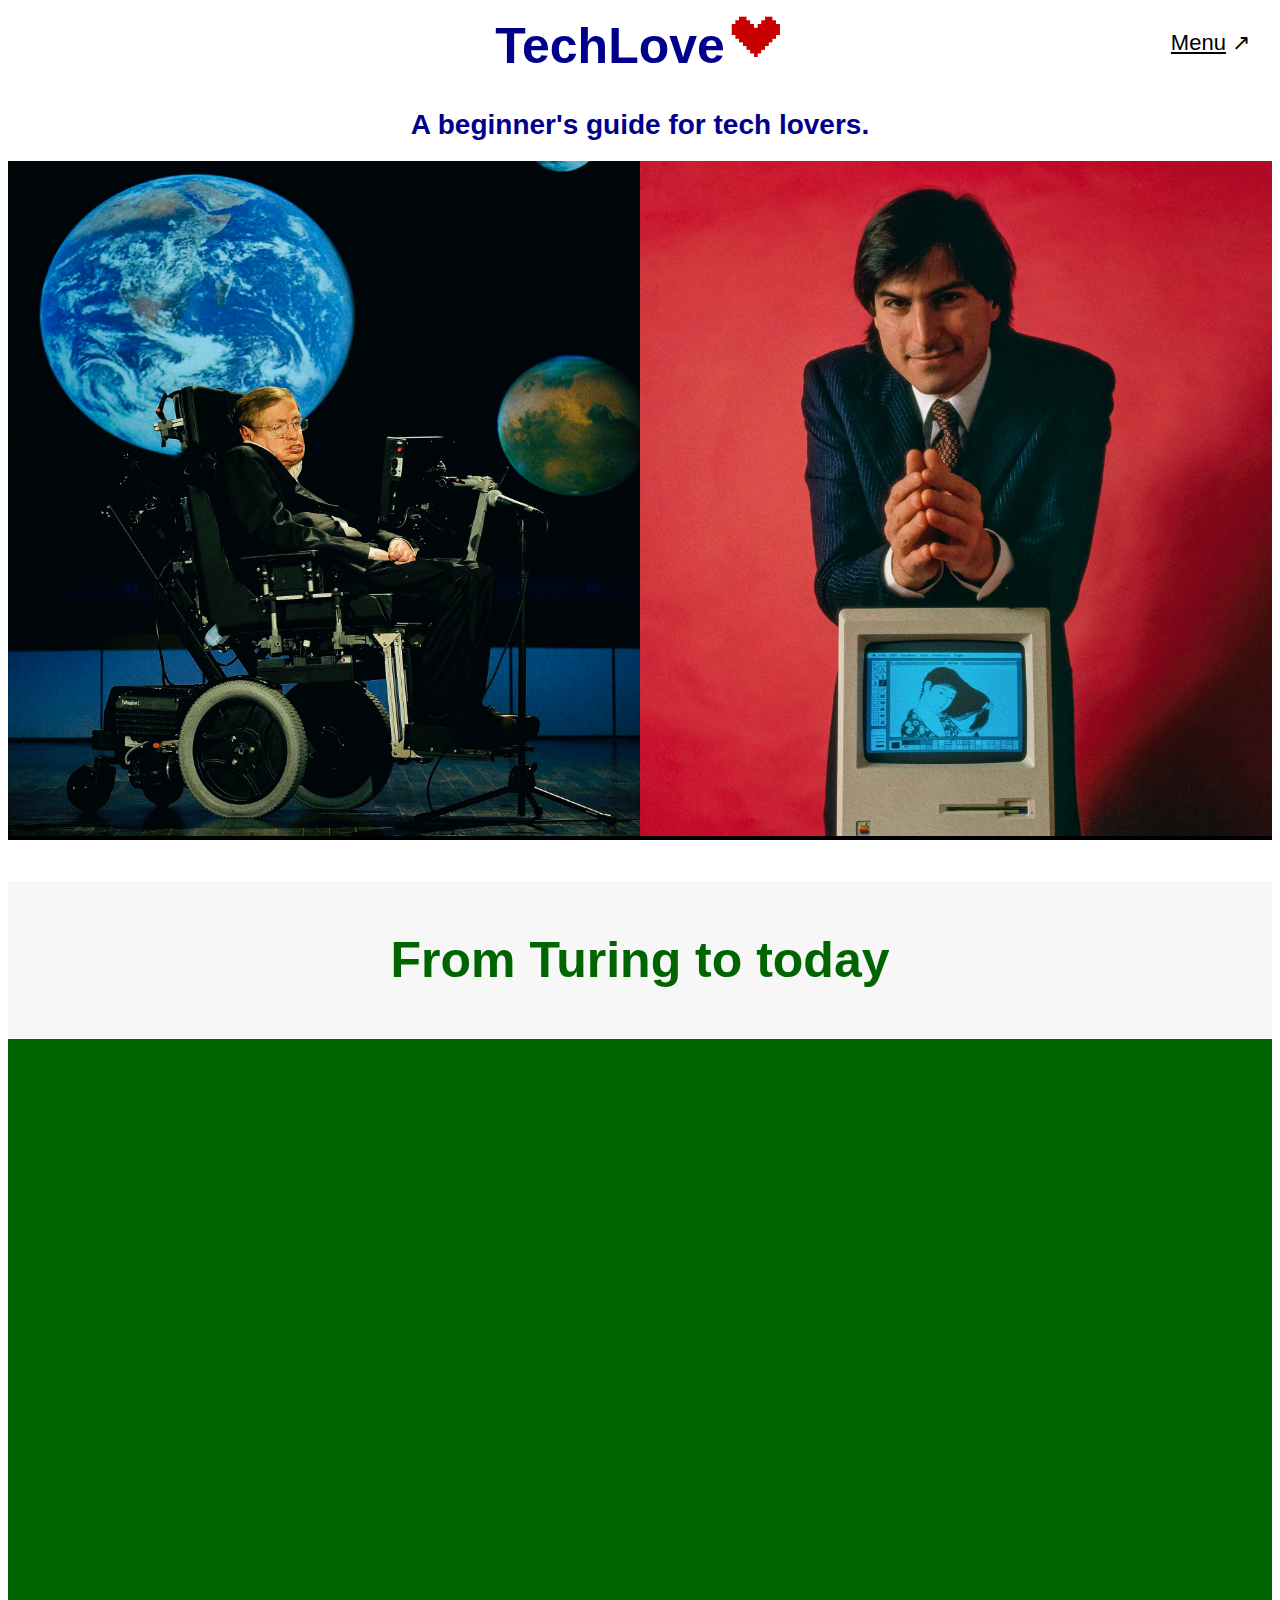
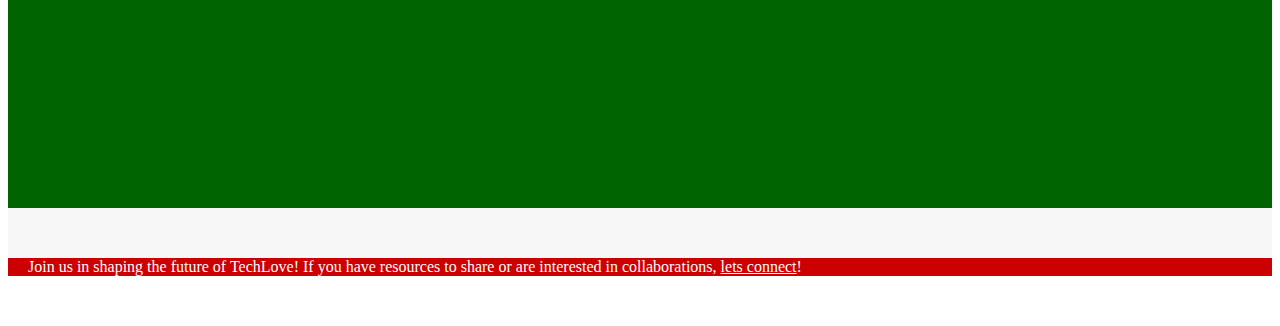
<file: index.html>
<!DOCTYPE html>

<html lang="en">
    <head>
      <link href="https://cdn.jsdelivr.net/npm/bootstrap@5.2.3/dist/css/bootstrap.min.css" rel="stylesheet" integrity="sha384-rbsA2VBKQhggwzxH7pPCaAqO46MgnOM80zW1RWuH61DGLwZJEdK2Kadq2F9CUG65" crossorigin="anonymous">
      <meta name="viewport" content="width=device-width, initial-scale=1.0">
      <script src="https://cdn.jsdelivr.net/npm/bootstrap@5.2.3/dist/js/bootstrap.bundle.min.js" integrity="sha384-kenU1KFdBIe4zVF0s0G1M5b4hcpxyD9F7jL+jjXkk+Q2h455rYXK/7HAuoJl+0I4" crossorigin="anonymous"></script>
      <link href="styles/styles.css" rel="stylesheet">
      <link href="styles/menu.css" rel="stylesheet">
      <link href="styles/load.css" rel="stylesheet">
      <title>techlove.com</title>
    </head>
    <body>
      <div id="loading-screen">
        <img src="images/heart.png" style="width:30px;" alt="Loading..." id="loading-image" />
      </div>
        <div>
            <button id="menu-button"><span id="menu-text">Menu</span> ↗</button>
            <div id="side-menu" class="side-menu">
               <ul>
                 <li><a href="index.html"><img src="images/heart.png" alt="Heart" style="width:45px"></a></li>
                 <li><a href="pages/podcasts.html">Podcasts</a></li>
                 <li><a href="pages/videos.html">Movies & Videos</a></li>
                 <li><a href="pages/readings.html">Papers & Books</a></li>
                 <li><a href="pages/about.html">About</a></li>
                 <li><a href="pages/mission.html">Mission</a></li>
               </ul>
             </div>
            <h1 id="main-header">TechLove<img src="images/heart.png" alt="Heart" id="heart""></h1>
            <h3 id="slogan">A beginner's guide for tech lovers.</h3>
        </div>
        <div>

        </div>
       <div class="image-container">
          <div class="hover-image-wrapper" id="hawking">
              <img src="images/hawkings.jpg" alt="S.H." class="hover-image">
              <span class="overlay-text">Stephen Hawking</span>
              <span class="bigbang-text">-Hello Universe.</span>
          </div>
          <div class="hover-image-wrapper" id="jobs">
              <img src="images/jobs.jpg" alt="S.J." class="hover-image">
              <span class="overlay-text">Steve Jobs</span>
              <span class="typing-text"></span>
          </div>
      </div>
      <div style="background-color: #F7F7F7;">
        <div>
          <h2 class="timeline-title">From Turing to today</h2>
      </div>
      <div class="timeline">
        <iframe src='https://cdn.knightlab.com/libs/timeline3/latest/embed/index.html?source=14euUWhXfU2UF--kr861SjyT7pi7KRyP2AKgJEoaGPY4&font=Default&lang=en&initial_zoom=2&height=650' width='100%' height='565' webkitallowfullscreen mozallowfullscreen allowfullscreen frameborder='0' id="timeline"></iframe>
      </div>
      <div style="margin-top: 50px;"></div>
      <footer>
          <div class="red-box">
              <p>Join us in shaping the future of TechLove! If you have resources to share or are interested in collaborations, <a href="mailto:techlovehq@gmail.com" style="text-decoration: underline; color: white;">lets connect</a>!</p>
          </div>
      </footer>
      <div style="margin-top: 50px;"></div>
      </div>

        <script>
            // Function for the typing effect
            function typeText(element, str, delay = 100) {
              let i = 0;
              element.textContent = '';
              function type() {
                if(i < str.length) {
                  element.textContent += str.charAt(i);
                  i++;
                  setTimeout(type, delay);
                }
              }
              type();
            }

            const hawkingElement = document.getElementById('hawking');
            const jobsElement = document.getElementById('jobs');

            // Attach hover event to Hawking's image
            hawkingElement.addEventListener('mouseover', function() {
              const bigbangText = this.querySelector('.bigbang-text');
              bigbangText.style.opacity = '1';
              typeText(bigbangText, "-Hey Universe! ");
            });

            // Hide text when the mouse is not over the image
            hawkingElement.addEventListener('mouseout', function() {
              const bigbangText = this.querySelector('.bigbang-text');
              bigbangText.style.opacity = '0';
            });

            // Attach hover event to Jobs's image
            jobsElement.addEventListener('mouseover', function() {
              const typingText = this.querySelector('.typing-text');
              typingText.style.opacity = '1';
              typeText(typingText, "-Hello World. ");
            });

            // Hide text when the mouse is not over the image
            jobsElement.addEventListener('mouseout', function() {
              const typingText = this.querySelector('.typing-text');
              typingText.style.opacity = '0';
            });
        </script>
        <script src="scripts/menu.js"></script>
        <script>
          window.onload = function() {
            const loadingScreen = document.getElementById('loading-screen');
            loadingScreen.style.display = 'none';
          }
        </script>
    </body>
</html>
</file>
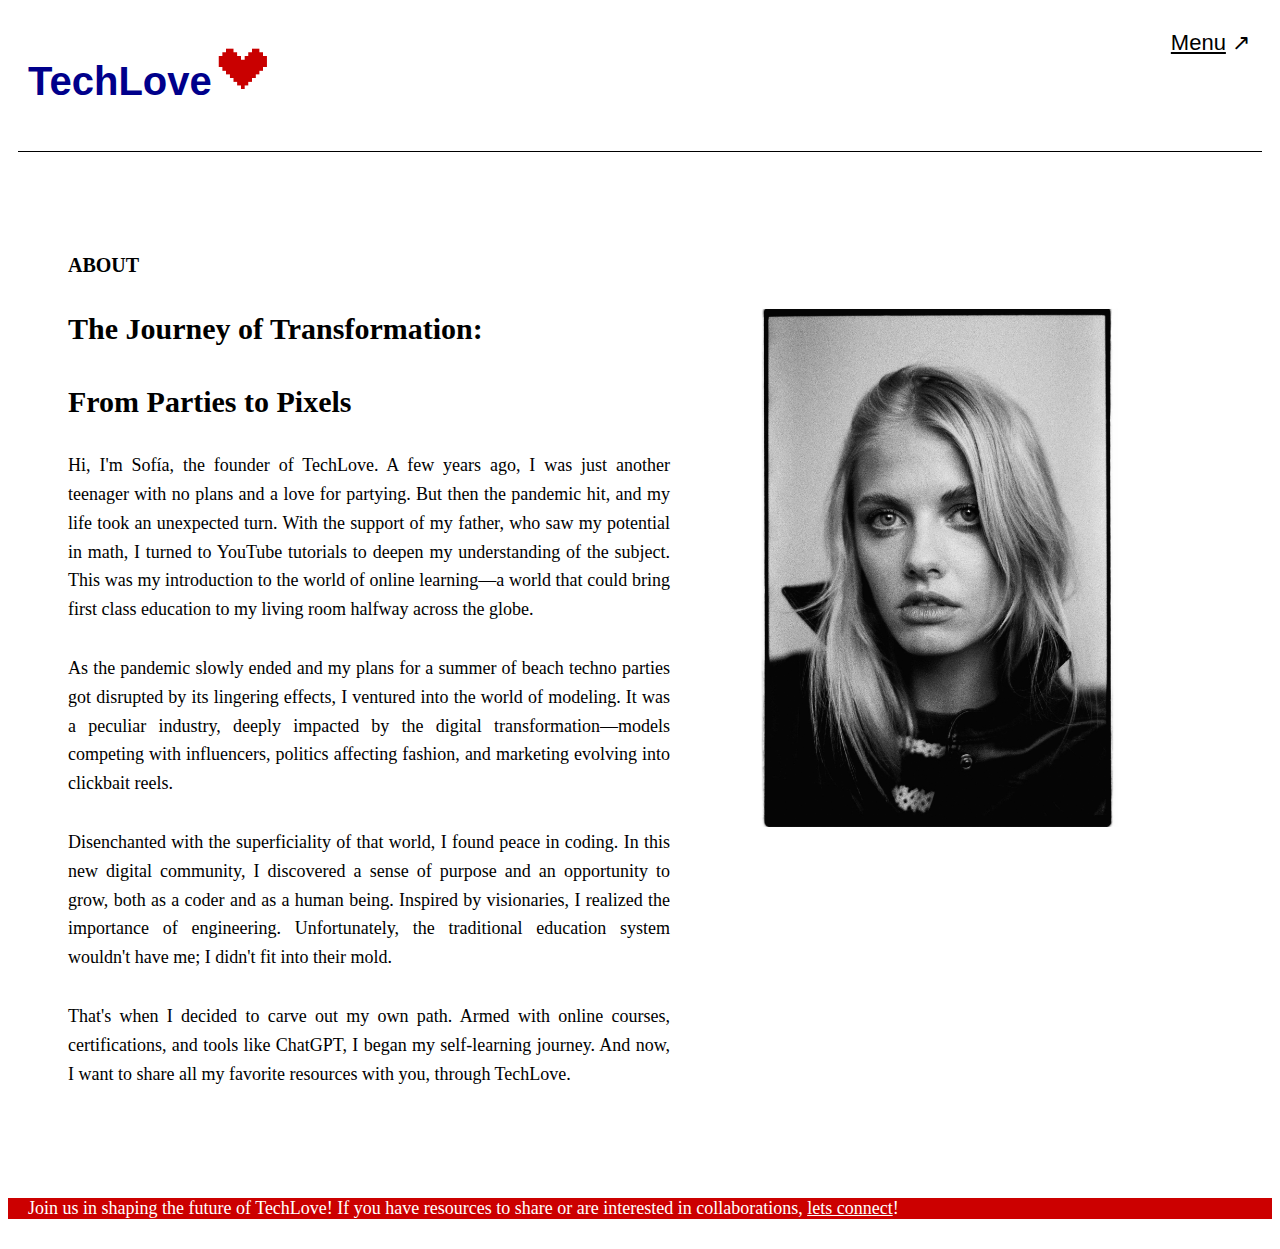
<file: pages/about.html>
<!DOCTYPE html>

<html lang="en">
    <head>
      <meta name="viewport" content="width=device-width, initial-scale=1.0">
      <link href="https://cdn.jsdelivr.net/npm/bootstrap@5.2.3/dist/css/bootstrap.min.css" rel="stylesheet" integrity="sha384-rbsA2VBKQhggwzxH7pPCaAqO46MgnOM80zW1RWuH61DGLwZJEdK2Kadq2F9CUG65" crossorigin="anonymous">
      <script src="https://cdn.jsdelivr.net/npm/bootstrap@5.2.3/dist/js/bootstrap.bundle.min.js" integrity="sha384-kenU1KFdBIe4zVF0s0G1M5b4hcpxyD9F7jL+jjXkk+Q2h455rYXK/7HAuoJl+0I4" crossorigin="anonymous"></script>
      <link href="../styles/about.css" rel="stylesheet">
      <link href="../styles/menu.css" rel="stylesheet">
      <link href="../styles/load.css" rel="stylesheet">
      <title>techlove.com/about</title>
    </head>
    <body>
      <div id="loading-screen">
        <img src="../images/heart.png" style="width:40px;" alt="Loading..." id="loading-image" />
    </div>
        <div class="top-fixed">
            <button id="menu-button"><span id="menu-text">Menu</span> ↗</button>
            <div id="side-menu" class="side-menu">
               <ul>
                 <li><a href="../index.html"><img src="../images/heart.png" alt="Heart" style="width: 40px"></a></li>
                 <li><a href="podcasts.html">Podcasts</a></li>
                 <li><a href="videos.html">Movies & Videos</a></li>
                 <li><a href="readings.html">Papers & Books</a></li>
                 <li><a href="about.html">About</a></li>
                 <li><a href="mission.html">Mission</a></li>
               </ul>
             </div>
            <h1 id="header">TechLove<img src="../images/heart.png" alt="Heart" id="heart"></h1>
        </div>
        <div class="divider"></div>
        <div class="about-container">
            <div class="about-text">
              <h6>ABOUT</h6>
              <h2>The Journey of Transformation:</h2>
              <h2>From Parties to Pixels</h2>
              <p>
                Hi, I'm Sofía, the founder of TechLove. A few years ago, I was just another teenager with no plans and a love for partying. But then the pandemic hit, and my life took an unexpected turn. With the support of my father, who saw my potential in math, I turned to YouTube tutorials to deepen my understanding of the subject. This was my introduction to the world of online learning—a world that could bring first class education to my living room halfway across the globe.
              </p>
              <p>
                As the pandemic slowly ended and my plans for a summer of beach techno parties got disrupted by its lingering effects, I ventured into the world of modeling. It was a peculiar industry, deeply impacted by the digital transformation—models competing with influencers, politics affecting fashion, and marketing evolving into clickbait reels.
              </p>
              <p>Disenchanted with the superficiality of that world, I found peace in coding. In this new digital community, I discovered a sense of purpose and an opportunity to grow, both as a coder and as a human being. Inspired by visionaries, I realized the importance of engineering. Unfortunately, the traditional education system wouldn't have me; I didn't fit into their mold.</p>
              <p>
                That's when I decided to carve out my own path. Armed with online courses, certifications, and tools like ChatGPT, I began my self-learning journey. And now, I want to share all my favorite resources with you, through TechLove.
              </p>
            </div>
            <div class="about-image">
             <img src="../images/about.jpg" alt="sofia" class="image">
            </div>
          </div>
          <div style="margin-top: 80px;"></div>
          <footer>
              <div class="red-box">
                  <p>Join us in shaping the future of TechLove! If you have resources to share or are interested in collaborations, <a href="mailto:techlovehq@gmail.com" style="text-decoration: underline; color: white;">lets connect</a>!</p>
              </div>
          </footer>
          <div style="margin-top: 10px;"></div>
          <script src="../scripts/menu.js"></script>
          <script>
            window.onload = function() {
                const loadingScreen = document.getElementById('loading-screen');
                loadingScreen.style.display = 'none';
            }
        </script>

    </body>
</file>
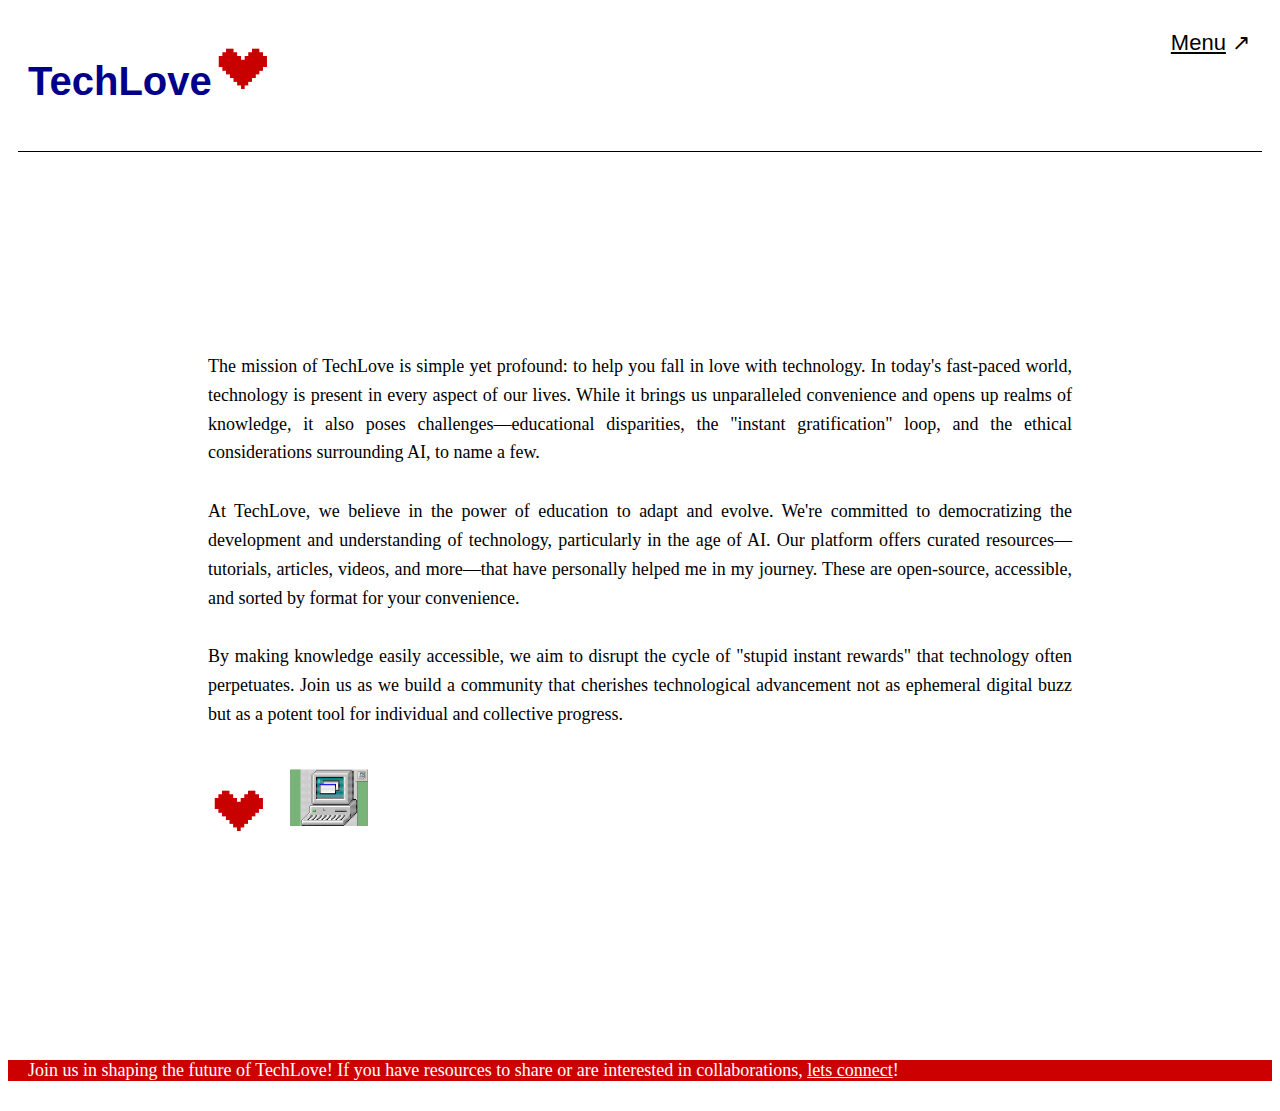
<file: pages/mission.html>
<!DOCTYPE html>

<html lang="en">
    <head>
        <meta name="viewport" content="width=device-width, initial-scale=1.0">
        <link href="https://cdn.jsdelivr.net/npm/bootstrap@5.2.3/dist/css/bootstrap.min.css" rel="stylesheet" integrity="sha384-rbsA2VBKQhggwzxH7pPCaAqO46MgnOM80zW1RWuH61DGLwZJEdK2Kadq2F9CUG65" crossorigin="anonymous">
        <script src="https://cdn.jsdelivr.net/npm/bootstrap@5.2.3/dist/js/bootstrap.bundle.min.js" integrity="sha384-kenU1KFdBIe4zVF0s0G1M5b4hcpxyD9F7jL+jjXkk+Q2h455rYXK/7HAuoJl+0I4" crossorigin="anonymous"></script>
        <link href="../styles/menu.css" rel="stylesheet">
        <link href="../styles/mission.css" rel="stylesheet">
        <link href="../styles/load.css" rel="stylesheet">
        <title>techlove.com/mission</title>
    </head>
    <body>
        <div id="loading-screen">
            <img src="../images/heart.png" style="width:40px;" alt="Loading..." id="loading-image" />
        </div>
        <div class="top-fixed">
            <button id="menu-button"><span id="menu-text">Menu</span> ↗</button>
            <div id="side-menu" class="side-menu">
               <ul>
                 <li><a href="../index.html"><img src="../images/heart.png" alt="Heart" style="width: 40px"></a></li>
                 <li><a href="podcasts.html">Podcasts</a></li>
                 <li><a href="videos.html">Movies & Videos</a></li>
                 <li><a href="readings.html">Papers & Books</a></li>
                 <li><a href="about.html">About</a></li>
                 <li><a href="mission.html">Mission</a></li>
               </ul>
             </div>
            <h1 id="header">TechLove<img src="../images/heart.png" alt="Heart" id="heart"></h1>
        </div>
        <div class="divider"></div>
        <div class="mission-container">
            <p>
                The mission of TechLove is simple yet profound: to help you fall in love with technology. In today's fast-paced world, technology is present in every aspect of our lives. While it brings us unparalleled convenience and opens up realms of knowledge, it also poses challenges—educational disparities, the "instant gratification" loop, and the ethical considerations surrounding AI, to name a few.
            </p>
            <p>
                At TechLove, we believe in the power of education to adapt and evolve. We're committed to democratizing the development and understanding of technology, particularly in the age of AI. Our platform offers curated resources—tutorials, articles, videos, and more—that have personally helped me in my journey. These are open-source, accessible, and sorted by format for your convenience.
            </p>
            <p>
                By making knowledge easily accessible, we aim to disrupt the cycle of "stupid instant rewards" that technology often perpetuates. Join us as we build a community that cherishes technological advancement not as ephemeral digital buzz but as a potent tool for individual and collective progress.
            </p>
            <img src="../images/heart.png" alt="Heart" id="heart">
            <img src="../images/computer.gif" alt="Heart" id="computer">
        </div>
        <footer>
            <div class="red-box">
                <p>Join us in shaping the future of TechLove! If you have resources to share or are interested in collaborations, <a href="mailto:techlovehq@gmail.com" style="text-decoration: underline; color: white;">lets connect</a>!</p>
            </div>
        </footer>
        <div style="margin-top: 10px;"></div>
        <script src="../scripts/menu.js"></script>
        <script>
            window.onload = function() {
                const loadingScreen = document.getElementById('loading-screen');
                loadingScreen.style.display = 'none';
            }
        </script>
    </body>
</file>
<file: styles/styles.css>
#main-header {
  color: #00008B;
  font-size: 50px;
  font-family: Tahoma, Verdana, sans-serif;
  font-weight: 550;
  text-align: center;
  margin-top: 10px;
  z-index: 3;
  position: relative;
}
#slogan {
color: #00008B;
font-size: 28px;
font-family: "Trebuchet MS", Helvetica, sans-serif;
text-align: center;
margin-bottom: 20px;
z-index: 3;
position: relative;
}


.image-container {
display: flex;
background-color: black;
justify-content: center;
align-items: flex-end;
width: 100%;
height: 75hv;

overflow: hidden;
}
.hover-image-wrapper {
position: relative;
flex: 1;
transition: flex-grow 0.3s ease-in-out;
justify-content: center;
align-items: flex-end;
overflow: hidden;
}
.hover-image {
width: 100%;
object-fit: cover;
max-height: 75vh;
}
.overlay-text {
  position: absolute;
  bottom: 0;
  left: 50%;
  transform: translate(-50%, 50%);
  opacity: 0;
  transition: opacity 0.3s ease-in-out;
  color: white;
  font-size: 24px;
}
.hover-image-wrapper:hover {
flex-grow: 1.3;
}
.bigbang-text, .typing-text {
  position: absolute;
  bottom: 0;
  left: 50%;
  opacity: 0;
  color: white;
  background-color: black;
  font-size: 27px;
  z-index: 10;
  transform: translateX(-50%);
  font-family: 'Courier New', monospace;
  font-weight: 550;
}

.timeline-title {
  font-weight: 550;
  text-align: center;
  font-size: 50px;
  color: #006400;
  font-family: Tahoma, Verdana, sans-serif;
  padding-top: 50px;
  margin-bottom: 50px;
  position: relative;
}

.timeline {
  background-color:#006400 !important;
  padding: 50px;
}

#timeline {
  padding: 50px;
}

@media (max-width: 768px) {
  #main-header {
      font-size: 30px;
  }

  #slogan {
      font-size: 18px;
  }

  .timeline-title {
      font-size: 25px;
      padding-top: 40px;
      margin-bottom: 30px;
  }
   .timeline {
     height: 65vh;
     padding: 2px;
     overflow: auto;
  }

  #timeline {
     height: 100%;
  }
  .image-container {
    height: 60vh;
    display: flex;
    justify-content: center;
    align-items: center;
    overflow: hidden;
  }

  .hover-image-wrapper {
    flex: 1;
    height: 100%;
    display: flex;
    justify-content: center;
    align-items: center;
  }

  .hover-image-wrapper:hover {
      flex-grow: 1.2;
  }

  .hover-image {
    width: 100%;
    height: 100%;
    object-fit: cover;

  }
  .bigbang-text, .typing-text {
      font-size: 16px;
  }
}
</file>
<file: styles/menu.css>
img {
  max-width: 100%;
  height: auto;
}

.divider {
  border-bottom: 1px solid #000;
  margin: 10px;
}

.red-box {
  background-color: #CC0000;
  color: #FFFFFF;
  font-family: 'Cinzel', serif;
  padding-left: 20px;
  padding-right: 20px;
}

#header {
  color: #00008B;
  background-color: white;
  font-size: 40px;
  font-family: Tahoma, Verdana, sans-serif;
  font-weight: 550;
  text-align: left;
  padding-top: 15px;
  padding-bottom: 20px;
  padding-left: 20px;
  z-index: 3;
  position: relative;
}

#menu-text {
  text-decoration: underline;
}

#menu-button {
  color: black;
  position: fixed;
  top: 20px;
  right: 20px;
  z-index: 1001;
  background-color: white;
  padding: 10px;
  border: none;
  border-radius: 5px;
  cursor: pointer;
  font-size: 22px;
}

#menu-button:focus {
  outline: none;
}

.side-menu {
  z-index: 1000;
  position: fixed;
  top: 0;
  right: -200px;
  width: 200px;
  height: 100%;
  background-color:#00008B;
  overflow-x: hidden;
  transition: 0.5s;
  padding-top: 80px;
  font-size: 22px;
  font-family: Geneva, Verdana, sans-serif;
  font-weight: 500;
}

.side-menu ul {
  list-style-type: none;
  margin: 0;
  padding: 0;
}

.side-menu ul li {
  padding: 25px;
  text-align: right;
}

.side-menu ul li a {
  color: #fff;
  text-decoration: none;
}

#heart{
  width: 60px;
}

@media (max-width: 600px) {
  #header {
      font-size: 24px;
      padding-top: 10px;
      padding-bottom: 15px;
      padding-left: 10px;
  }

  #menu-button {
      top: 10px;
      right: 10px;
      font-size: 18px;
      padding: 8px;
  }

  .side-menu {
      width: 150px;
      font-size: 18px;
  }

  #heart {
    width: 30px;
  }
}
</file>
<file: styles/load.css>
#loading-screen {
    position: fixed;
    top: 0;
    left: 0;
    width: 100%;
    height: 100%;
    background-color: white;
    z-index: 10000;
    display: flex;
    align-items: center;
    justify-content: center;
}

@keyframes blink {
    0%, 100% {
        opacity: 1;
    }
    50% {
        opacity: 0;
    }
}

#loading-image {
    animation: blink 1s infinite;
}
</file>
<file: styles/about.css>
.about-container {
  display: flex;
  justify-content: space-between;
  align-items: flex-start;
}

.about-text {
  flex: 1;
  margin-top: 40px;
  margin-left: 60px;
  font-family: "optima";
  font-weight: lighter;
  line-height: 1.6;
}

.image {
  width: 360px;
  margin-left: 90px;
  margin-top: 140px;
}
.about-image {
  flex: 1;
}

h2 {
  font-size: 30px;
  font-weight: 900;
}

h6 {
  font-size: 20px;
  margin-bottom: 15px;
}

p {
  font-size: 18px;
  margin-bottom: 30px;
  text-align: justify;
}

@media only screen and (max-width: 768px) {
  .about-container {
      flex-direction: column;
      align-items: center;
  }

  .about-text {
      margin-top: 20px;
      margin-left: 20px;
      margin-right: 20px;
  }

  .image {
      width: 80%;
      margin-left: 10%;
      margin-right: 10%;
      margin-top: 20px;
  }

  h2 {
      font-size: 24px;
  }

  h6 {
      font-size: 16px;
  }

  p {
      font-size: 16px;
  }
}
</file>
<file: styles/mission.css>
.mission-container {
    margin-top: 200px;
    margin-right: 200px;
    margin-left: 200px;
    margin-bottom: 200px;
    position: center;
    font-size: 50px;
    font-family: "optima";
    font-weight: lighter;
    line-height: 1.6;
}

p {
    font-size: 18px;
    margin-bottom: 30px;
    text-align: justify;
}

  #computer {
    width: 100px;
  }

  @media only screen and (max-width: 768px) {
    .mission-container {
        flex-direction: column;
        align-items: center;
        margin-top: 40px;
        margin-left: 20px;
        margin-right: 20px;
    }

    #computer {
      width: 40px;
    }
}
</file>
